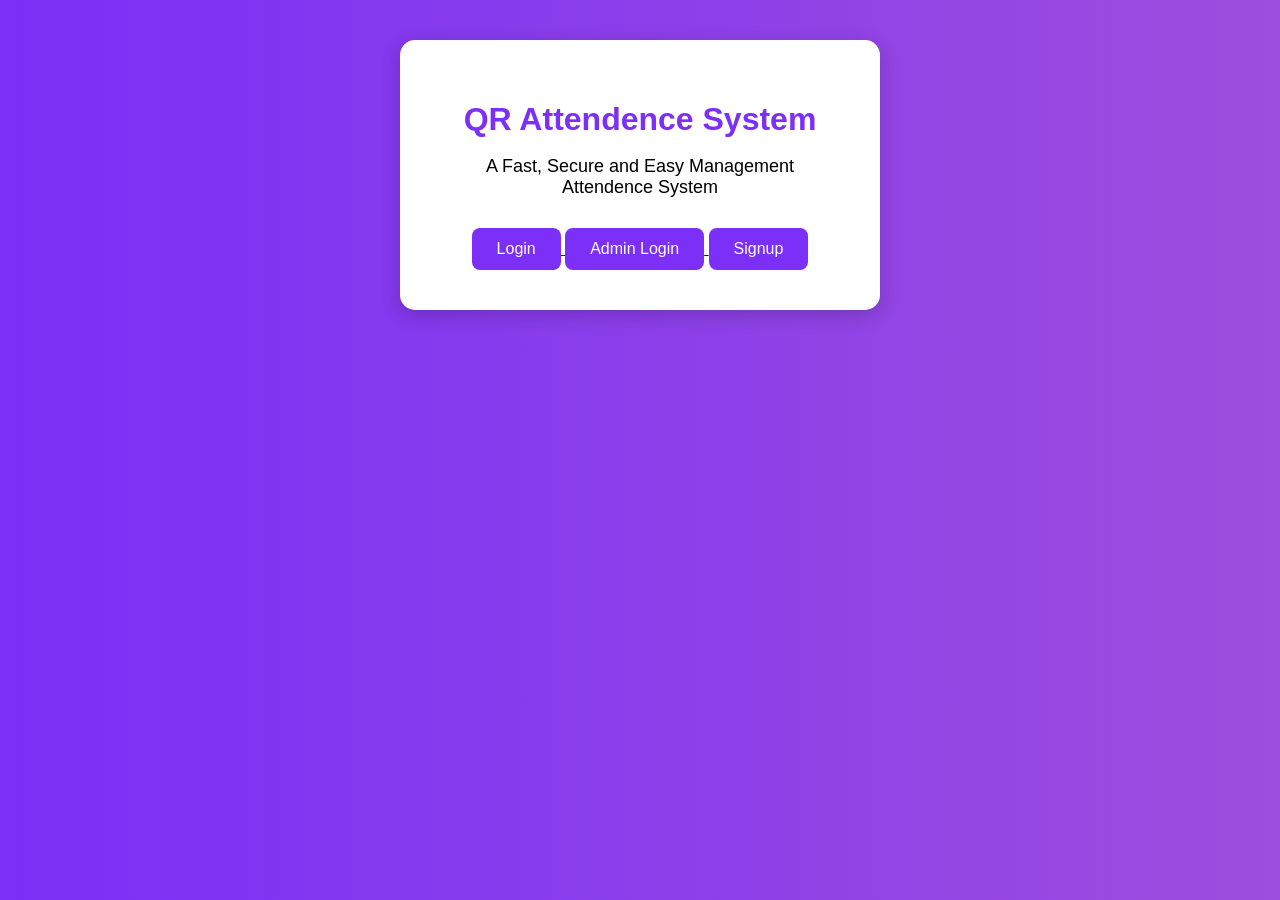
<file: templates/index.html>
<!DOCTYPE html>
<html lang="en">
<head>
    <meta charset="UTF-8">
    <meta name="viewport" content="width=device-width, initial-scale=1.0">
    <title>QR Attendence System</title>

    <link rel="stylesheet" href="../static/style.css">
</head>
<body>
<body>

    <div class="container">

        <h1>QR Attendence System</h1>

        <p>A Fast, Secure and Easy Management Attendence System</p>

        <a href="/login">
            <button>Login</button>
        </a>

        <a href="/admin">
            <button>Admin Login</button>
        </a>

        <a href="/signup">
            <button>Signup</button>
        </a>

    </div>

</body>
</file>
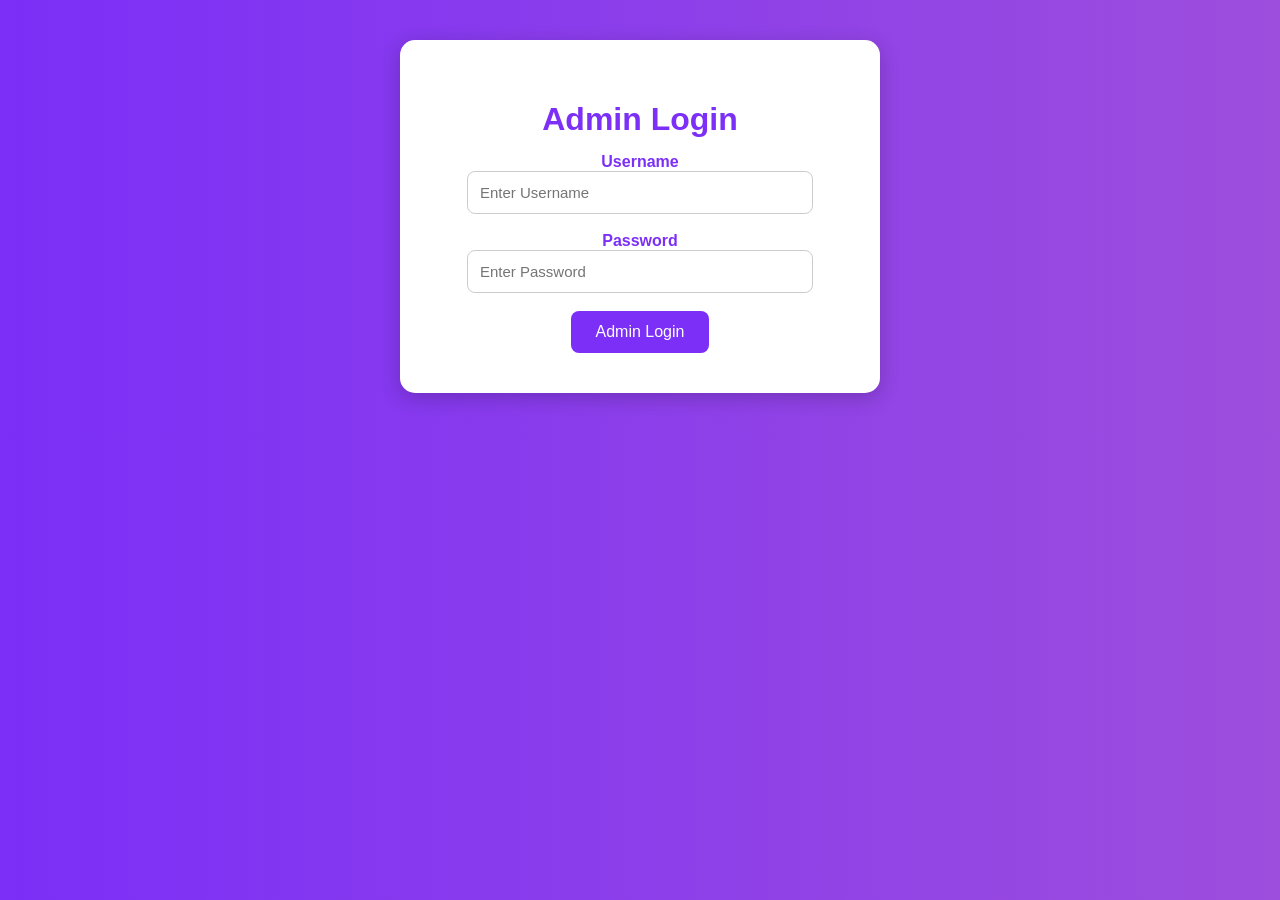
<file: templates/admin.html>
<!DOCTYPE html>
<html lang="en">
<head>
    <meta charset="UTF-8">
    <meta name="viewport" content="width=device-width, initial-scale=1.0">
    <title>Admin Login</title>

    <link rel="stylesheet" href="../static/style.css">
</head>

<body>

<div class="container">

    <h1>Admin Login</h1>

    <form action="/admin" method="post">

    <label>Username</label>
    <br>

    <input type="text" name="username" placeholder="Enter Username" class="input-box">

    <br><br>

    <label>Password</label>
    <br>

    <input type="password" name="password" placeholder="Enter Password" class="input-box">

    <br><br>

    <button type="submit">Admin Login</button>

</form>
</file>
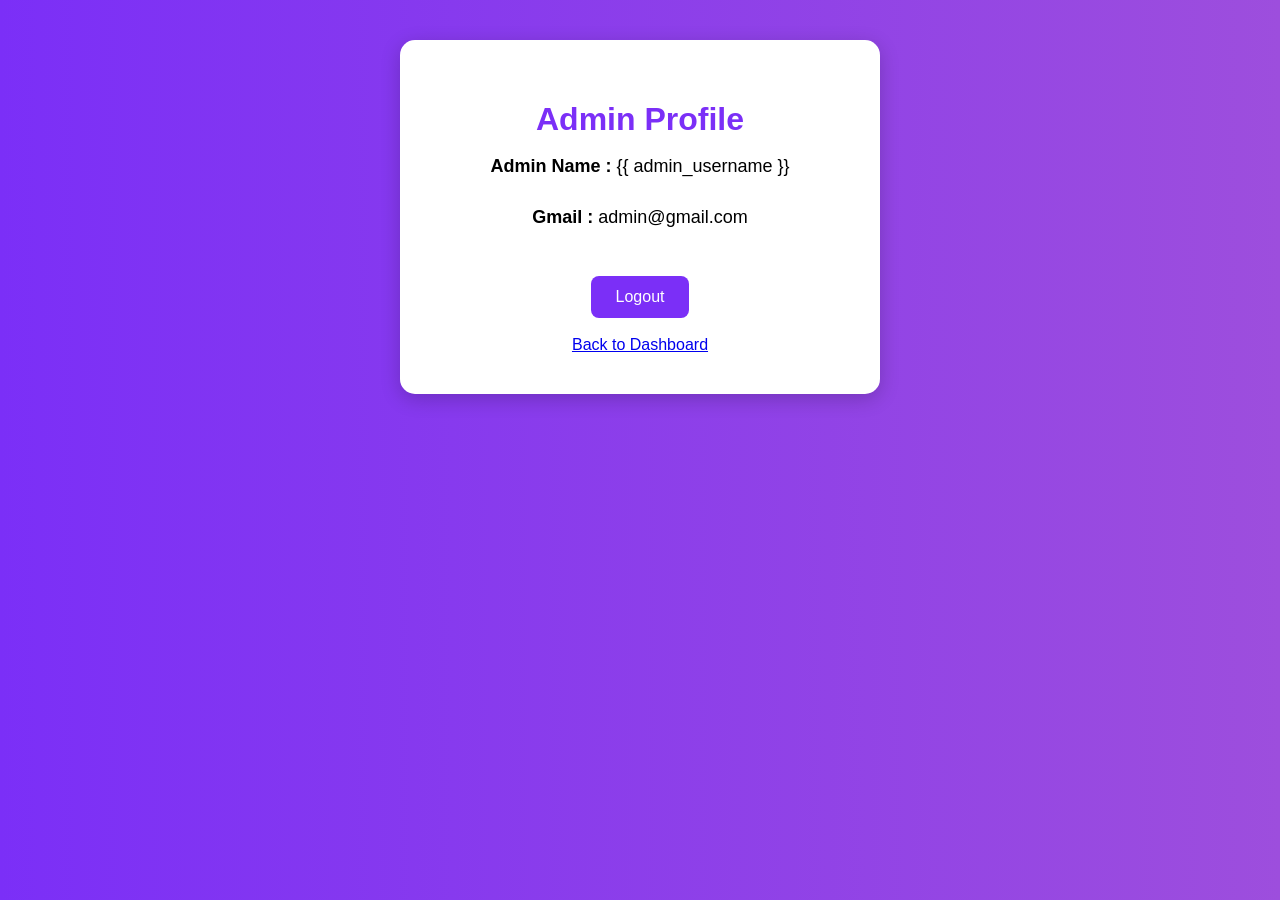
<file: templates/admin_profile.html>
<!DOCTYPE html>
<html lang="en">
<head>
    <meta charset="UTF-8">
    <meta name="viewport" content="width=device-width, initial-scale=1.0">
    <title>Admin Profile</title>
    <!-- Fixed the CSS path to use Flask's standard layout structure -->
    <link rel="stylesheet" href="/static/style.css">
</head>
<body>

<div class="container">

    <h1>Admin Profile</h1>

    <!-- Dynamically displaying the logged-in admin's username -->
    <p><b>Admin Name :</b> {{ admin_username }}</p>

    <p><b>Gmail :</b> admin@gmail.com</p>

    <br>

    <!-- Fixed the missing closing tags for the button and anchor -->
    <a href="/logout">
        <button type="button">Logout</button>
    </a>
    
    <br><br>
    <a href="/admin_dashboard">Back to Dashboard</a>

</div>

</body>
</html>
</file>
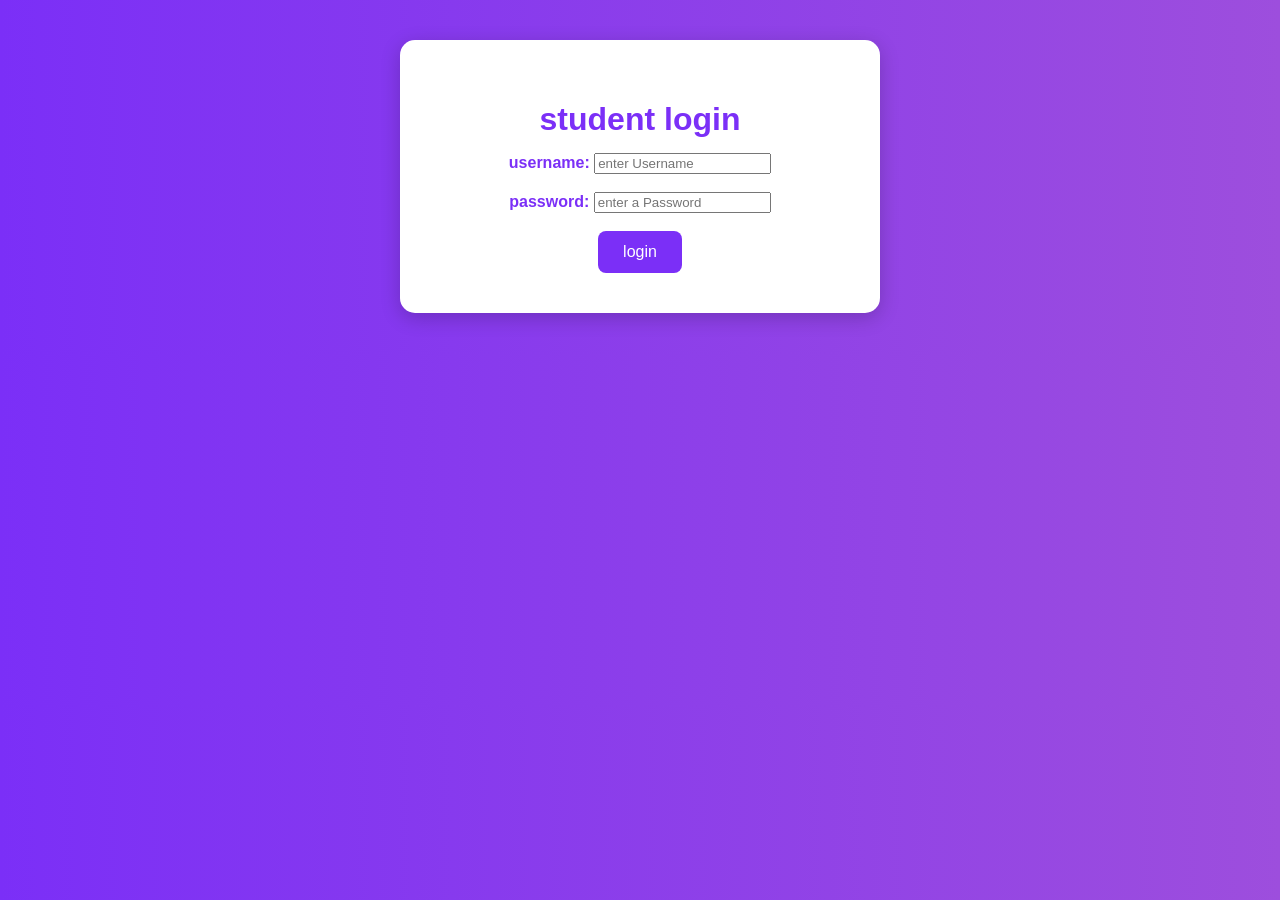
<file: templates/login.html>
<!DOCTYPE html>
<html lang="en">
<head>
    <meta charset="UTF-8">
    <meta name="viewport" content="width=device-width, initial-scale=1.0">
    <title>login</title>
    <link rel="stylesheet" href="../static/style.css">
</head>
<body>
    <div class="container">
        <h1>student login</h1>
        <form action="/login"method="post">
            <label>username:</label>
            <input type="text" name="username" placeholder="enter Username">
            <br><br>
            <label>password:</label>
            <input type="password" name="password" placeholder="enter a Password">
            <br><br>
            
            <button type="submit">login</button>
        </form>
    </div>
    
</body>
</html>
</file>
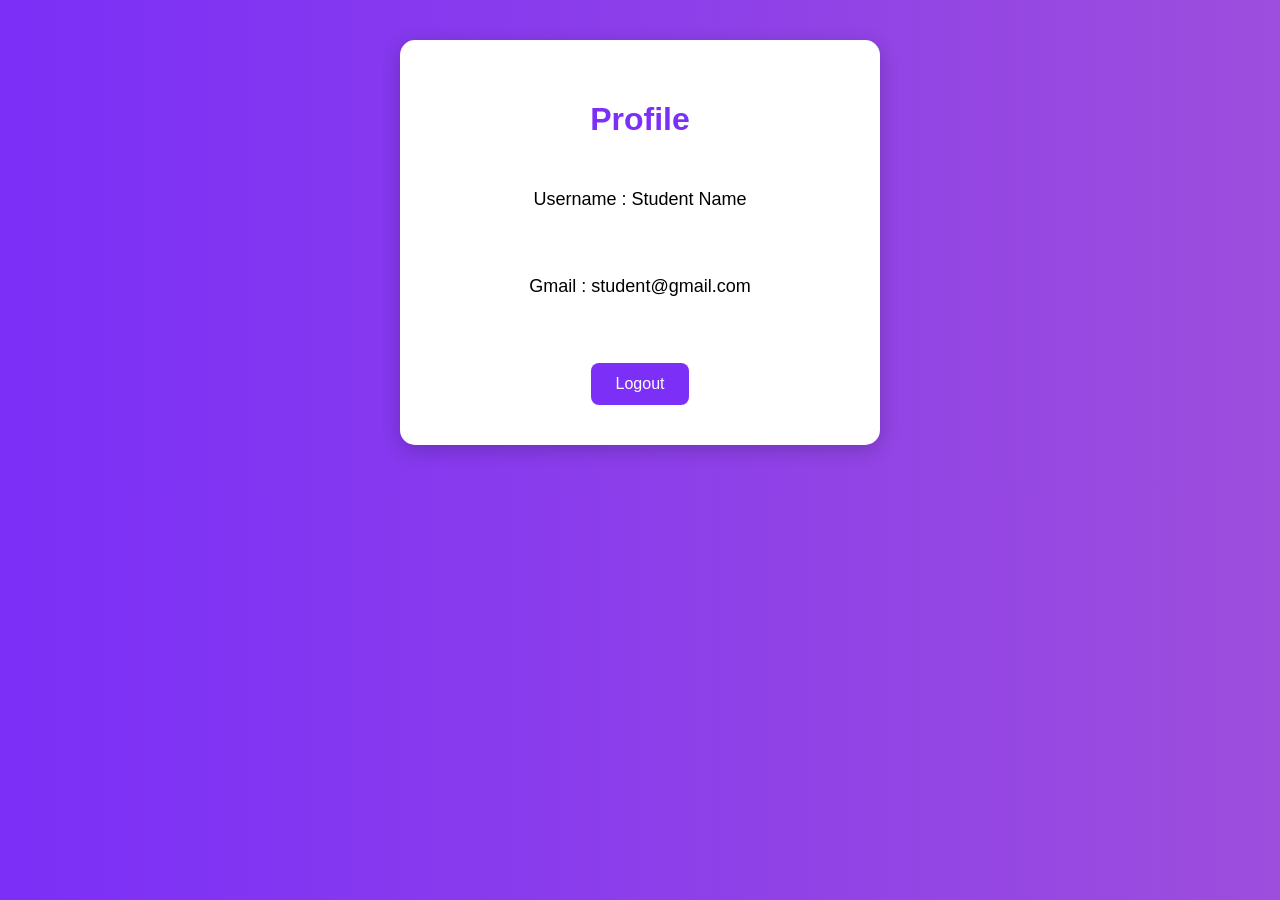
<file: templates/profile.html>
<!DOCTYPE html>
<html lang="en">
<head>
    <meta charset="UTF-8">
    <meta name="viewport" content="width=device-width, initial-scale=1.0">
    <title>Profile Page</title>

    <link rel="stylesheet" href="../static/style.css">
</head>

<body>

<div class="container">

    <h1>Profile</h1>

    <br>

    <p>Username : Student Name</p>

    <br>

    <p>Gmail : student@gmail.com</p>

    <br><br>

    <a href="/logout">
        <button>Logout</button>
    </a>

</div>

</body>
</html>
</file>
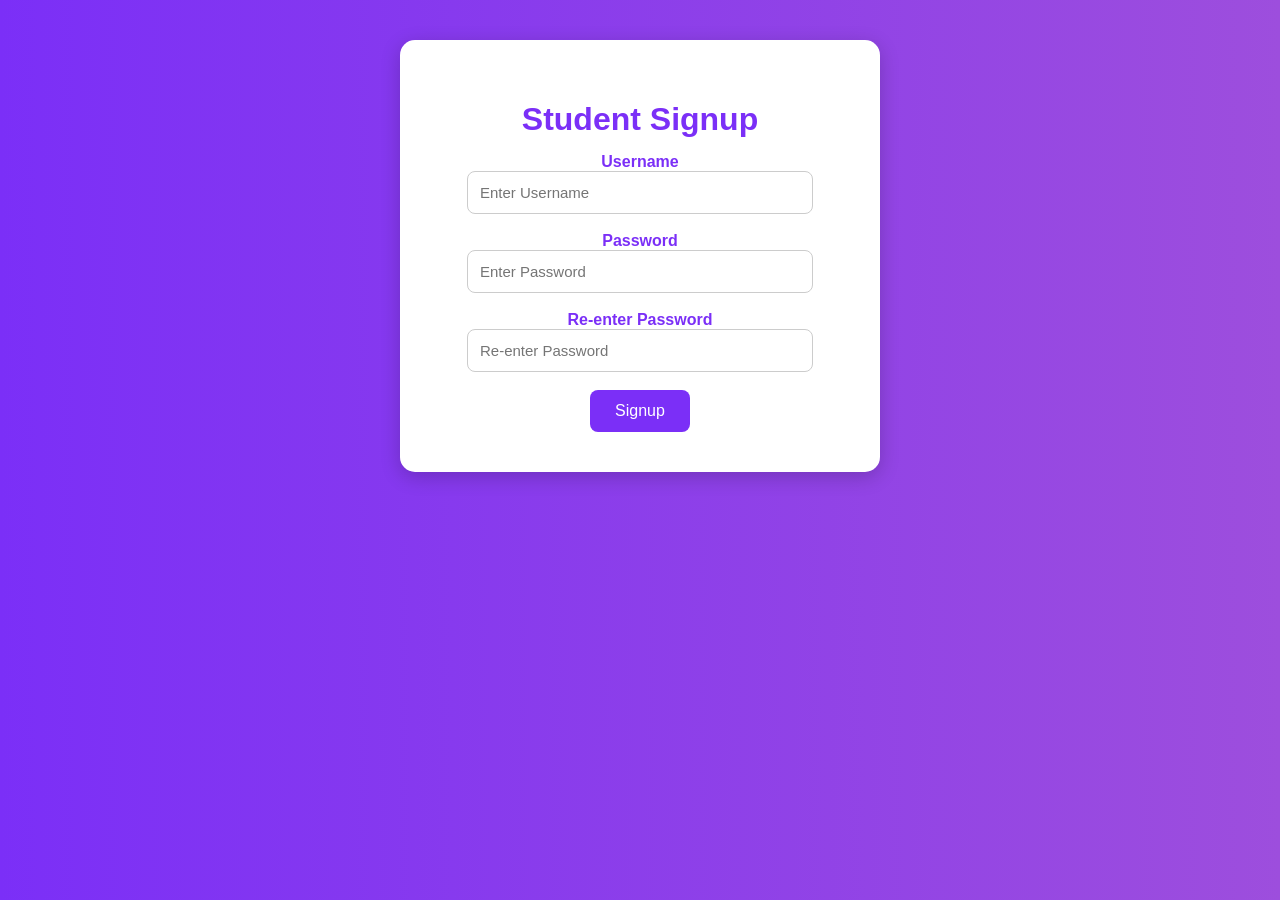
<file: templates/signup.html>
<!DOCTYPE html>
<html lang="en">
<head>
    <meta charset="UTF-8">
    <meta name="viewport"
          content="width=device-width, initial-scale=1.0">

    <title>Signup Page</title>

    <link rel="stylesheet" href="../static/style.css">
</head>

<body>

<div class="container">

    <h1>Student Signup</h1>

    <form action="/signup" method="post">

        <label>Username</label>
        <br>

        <input type="text"
               name="username"
               placeholder="Enter Username"
               class="input-box"
               required>

        <br><br>

        <label>Password</label>
        <br>

        <input type="password"
               name="password"
               placeholder="Enter Password"
               class="input-box"
               required>

        <br><br>

        <label>Re-enter Password</label>
        <br>

        <input type="password"
               name="confirm_password"
               placeholder="Re-enter Password"
               class="input-box"
               required>

        <br><br>

        <button type="submit">
            Signup
        </button>

    </form>

</div>

</body>
</html>
</file>
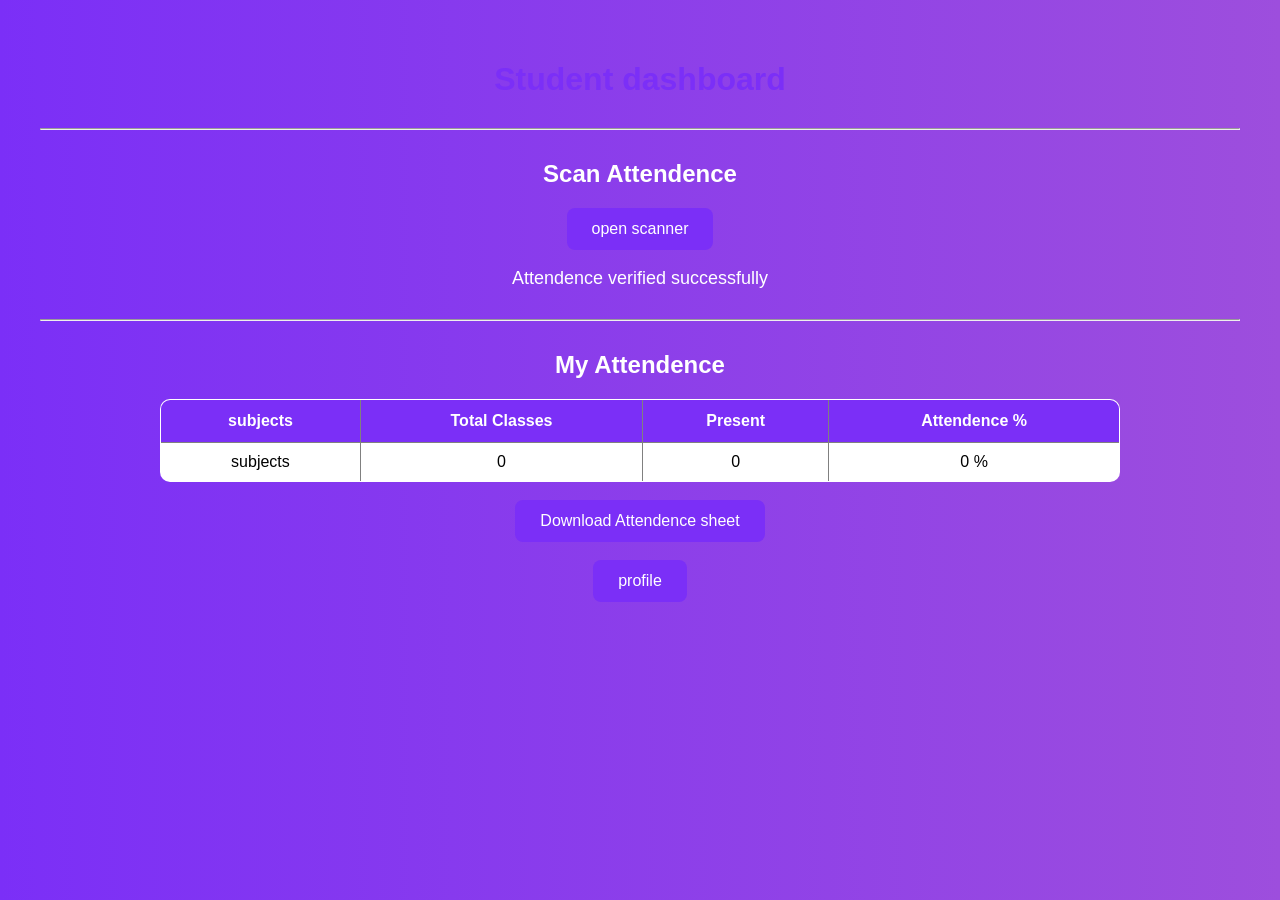
<file: templates/user_dashboard.html>
<!DOCTYPE html>
<html lang="en">
<head>
    <meta charset="UTF-8">
    <meta name="viewport" content="width=device-width, initial-scale=1.0">
    <title>Student Dashboard</title>
    <link rel="stylesheet" href="/static/style.css">
</head>
<body>
    <h1>Student dashboard</h1>

    <hr>

    <h2>Scan Attendence</h2>
    <a href="/scan">
        <button>open scanner</button>
    </a>
    <p>Attendence verified successfully</p>
    <hr>

    <h2>My Attendence</h2>
    <table border="1">
        <tr>
            <th>subjects</th>
            <th>Total Classes</th>
            <th>Present</th>
            <th>Attendence %</th>
        </tr>

        <tr>
            <td>subjects</td>
            <td>0</td>
            <td>0</td>
            <td>0 %</td>
        </tr>
    </table>
    <br>
    <button>Download Attendence sheet</button>
    <br><br>


    <a href="/profile">
        <button>profile</button>
    </a>
</body>
</html>
</file>
<file: static/style.css>
body{
    margin: 0;
    padding: 40px;
    font-family: Arial, sans-serif;
    background: linear-gradient(to right, #7b2ff7, #9d4edd);
    text-align: center;
}

.container{
    background-color: white;
    width: 400px;
    padding: 40px;
    border-radius: 15px;
    text-align: center;
    margin: auto;

    box-shadow: 0px 5px 20px rgba(0,0,0,0.2);
}

h1{
    color: #7b2ff7;
    margin-bottom: 15px;
}

h2{
    color: #ffffff;
}

p{
    color: #ffffff;
    margin-bottom: 30px;
    font-size: 18px;
}

.btn-group{
    display: flex;
    justify-content: center;
    gap: 15px;
    margin-bottom: 20px;
}

button{
    background-color: #7b2ff7;
    color: white;
    border: none;
    padding: 12px 25px;
    border-radius: 8px;
    font-size: 16px;
    cursor: pointer;
}

button:hover{
    background-color: #5f1fd1;
}

.signup-btn{
    margin-top: 15px;
}

.input-box{
    width: 80%;
    padding: 12px;
    border: 1px solid #ccc;
    border-radius: 8px;
    font-size: 15px;
}

label{
    color: #7b2ff7;
    font-weight: bold;
}

table{
    width: 80%;
    margin: auto;
    border-collapse: collapse;
    background-color: white;
    border-radius: 10px;
    overflow: hidden;
}

th{
    background-color: #7b2ff7;
    color: white;
    padding: 12px;
}

td{
    padding: 10px;
}

hr{
    margin: 30px 0;
}
.container p{
    color: black;
    font-size: 18px;
}
</file>
